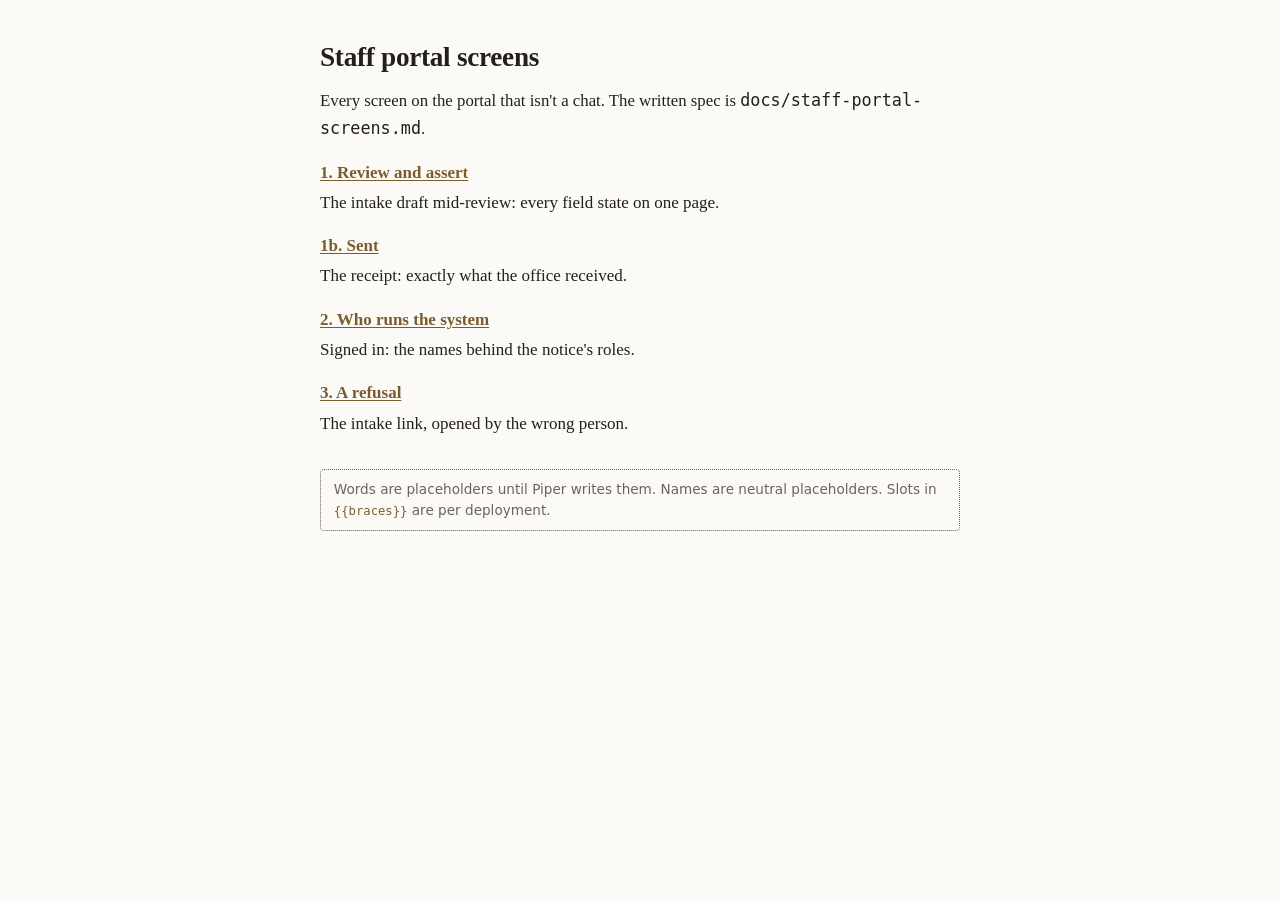
<file: docs/staff-portal-screens/index.html>
<!DOCTYPE html>
<!-- MOCKUP gallery.  Open this file in a browser; nothing here is served by any box. -->
<html lang="en">
<head>
<meta charset="utf-8">
<meta name="viewport" content="width=device-width, initial-scale=1">
<title>Staff portal screens: mockups</title>
<link rel="stylesheet" href="portal.css">
</head>
<body>
<main>
  <h1>Staff portal screens</h1>
  <p class="lede">Every screen on the portal that isn't a chat.  The written spec is <code>docs/staff-portal-screens.md</code>.</p>
  <dl class="record">
    <dt><a href="intake-review.html">1. Review and assert</a></dt>
    <dd>The intake draft mid-review: every field state on one page.</dd>
    <dt><a href="intake-sent.html">1b. Sent</a></dt>
    <dd>The receipt: exactly what the office received.</dd>
    <dt><a href="admins.html">2. Who runs the system</a></dt>
    <dd>Signed in: the names behind the notice's roles.</dd>
    <dt><a href="refusal.html">3. A refusal</a></dt>
    <dd>The intake link, opened by the wrong person.</dd>
  </dl>
  <p class="mock-note">Words are placeholders until Piper writes them.  Names are neutral placeholders.  Slots in <span class="slot">{{braces}}</span> are per deployment.</p>
</main>
</body>
</html>
</file>
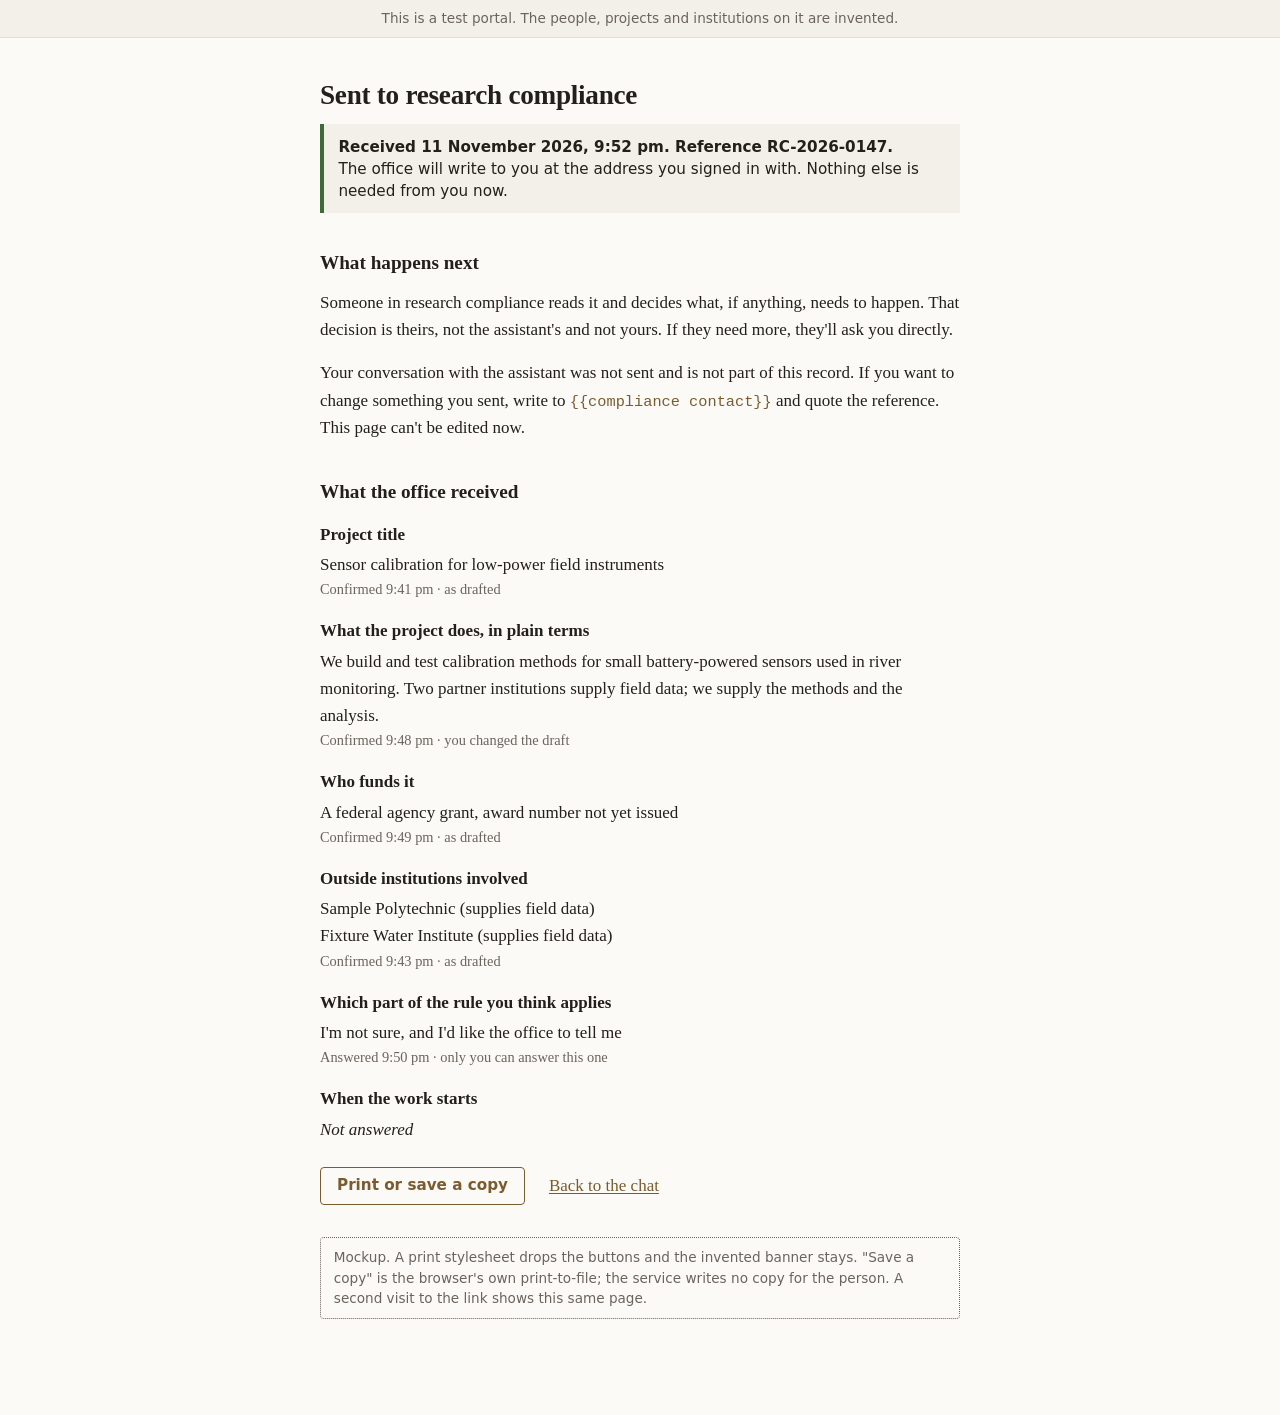
<file: docs/staff-portal-screens/intake-sent.html>
<!DOCTYPE html>
<!--
  MOCKUP.  What the person sees after they send, and every time they open the
  same link afterwards.  Spec: docs/staff-portal-screens.md, "1. Review and assert".

  It shows exactly what the office received: the fields, each one's
  confirmation mark and time, and whether it was changed from the draft.
  That is counsel's whole list, so the person sees their own submission the
  way the office does.
-->
<html lang="en">
<head>
<meta charset="utf-8">
<meta name="viewport" content="width=device-width, initial-scale=1">
<meta name="robots" content="noindex">
<title>Sent · research compliance intake</title>
<link rel="stylesheet" href="portal.css">
</head>
<body>
<div class="invented" role="note">This is a test portal.  The people, projects and institutions on it are invented.</div>
<main>
  <h1>Sent to research compliance</h1>

  <div class="where done" role="status">
    <strong>Received 11 November 2026, 9:52 pm.  Reference RC-2026-0147.</strong>
    The office will write to you at the address you signed in with.  Nothing else is needed from you now.
  </div>

  <h2>What happens next</h2>
  <p>Someone in research compliance reads it and decides what, if anything, needs to happen.  That decision is theirs, not the assistant's and not yours.  If they need more, they'll ask you directly.</p>
  <p>Your conversation with the assistant was not sent and is not part of this record.  If you want to change something you sent, write to <span class="slot">{{compliance contact}}</span> and quote the reference.  This page can't be edited now.</p>

  <h2>What the office received</h2>
  <dl class="record">
    <dt>Project title</dt>
    <dd>Sensor calibration for low-power field instruments
      <span class="fine">Confirmed 9:41 pm · as drafted</span></dd>

    <dt>What the project does, in plain terms</dt>
    <dd>We build and test calibration methods for small battery-powered sensors used in river monitoring.  Two partner institutions supply field data; we supply the methods and the analysis.
      <span class="fine">Confirmed 9:48 pm · you changed the draft</span></dd>

    <dt>Who funds it</dt>
    <dd>A federal agency grant, award number not yet issued
      <span class="fine">Confirmed 9:49 pm · as drafted</span></dd>

    <dt>Outside institutions involved</dt>
    <dd>Sample Polytechnic (supplies field data)<br>Fixture Water Institute (supplies field data)
      <span class="fine">Confirmed 9:43 pm · as drafted</span></dd>

    <dt>Which part of the rule you think applies</dt>
    <dd>I'm not sure, and I'd like the office to tell me
      <span class="fine">Answered 9:50 pm · only you can answer this one</span></dd>

    <dt>When the work starts</dt>
    <dd><em>Not answered</em></dd>
  </dl>

  <div class="actions">
    <button type="button" onclick="window.print()">Print or save a copy</button>
    <a href="/">Back to the chat</a>
  </div>

  <p class="mock-note">Mockup.  A print stylesheet drops the buttons and the invented banner stays.  "Save a copy" is the browser's own print-to-file; the service writes no copy for the person.  A second visit to the link shows this same page.</p>
</main>
</body>
</html>
</file>
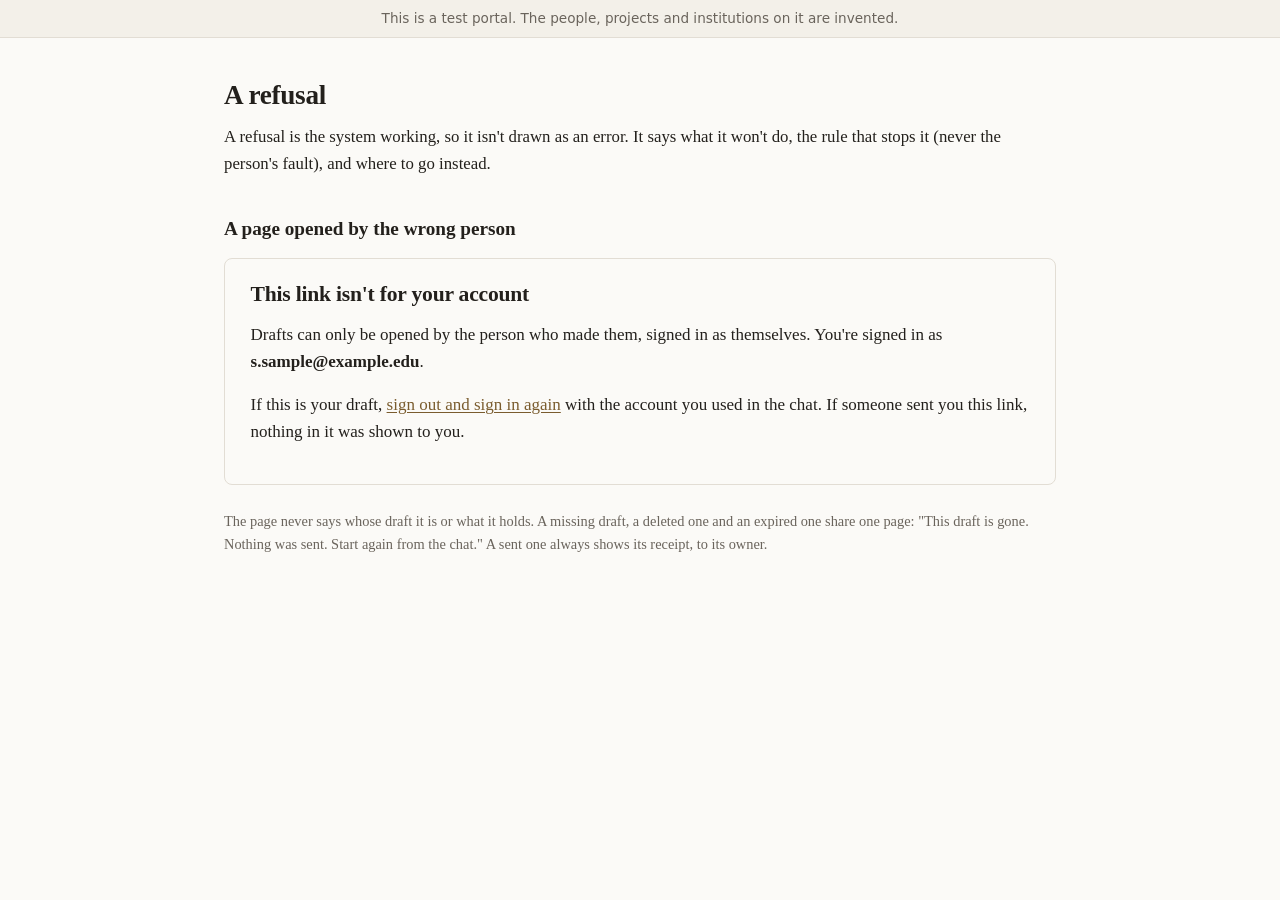
<file: docs/staff-portal-screens/refusal.html>
<!DOCTYPE html>
<!--
  MOCKUP.  What a refusal looks like on the portal's one page outside the
  chat.  Spec: docs/staff-portal-screens.md, "3. A refusal".

  Served by the intake service when a draft's link is opened by someone
  signed in as anyone but the draft's owner.
-->
<html lang="en">
<head>
<meta charset="utf-8">
<meta name="viewport" content="width=device-width, initial-scale=1">
<meta name="robots" content="noindex">
<title>Mockup: a refusal</title>
<link rel="stylesheet" href="portal.css">
</head>
<body>
<div class="invented" role="note">This is a test portal.  The people, projects and institutions on it are invented.</div>
<main class="wide">
  <h1>A refusal</h1>
  <p class="lede">A refusal is the system working, so it isn't drawn as an error.  It says what it won't do, the rule that stops it (never the person's fault), and where to go instead.</p>

  <h2>A page opened by the wrong person</h2>
  <div style="border:1px solid var(--rule);border-radius:8px;padding:1.4rem 1.6rem;margin:1rem 0 1.6rem">
    <h1 style="font-size:1.35rem">This link isn't for your account</h1>
    <p>Drafts can only be opened by the person who made them, signed in as themselves.  You're signed in as <strong>s.sample@example.edu</strong>.</p>
    <p>If this is your draft, <a href="#">sign out and sign in again</a> with the account you used in the chat.  If someone sent you this link, nothing in it was shown to you.</p>
  </div>
  <p class="fine">The page never says whose draft it is or what it holds.  A missing draft, a deleted one and an expired one share one page: "This draft is gone.  Nothing was sent.  Start again from the chat."  A sent one always shows its receipt, to its owner.</p>
</main>
</body>
</html>
</file>
<file: docs/staff-portal-screens/portal.css>
/*
  Staff portal screens: the shared stylesheet for every page the portal
  serves outside the chat.  Mockup, not a build: see docs/staff-portal-screens.md.

  Same tokens as the edge's own pages (caddy/nocourse, caddy/upgrade), so a
  person who goes from the chat to a portal page and back feels one place.
  No webfonts, no CDN, no script required to read anything.
*/
:root {
  --bg: #fbfaf7; --fg: #23201c; --muted: #6a645c;
  --rule: #e2ddd4; --accent: #7a5c2e; --panel: #f3f0e9;
  --ok: #3f6a3a; --wait: #8a6414; --flag: #8f3b2a;
  --focus: #2f5f8f;
}
@media (prefers-color-scheme: dark) {
  :root {
    --bg: #171614; --fg: #e8e4dd; --muted: #a09a91;
    --rule: #322f2a; --accent: #d3ae6f; --panel: #201e1b;
    --ok: #8fc386; --wait: #e0b663; --flag: #e79a87;
    --focus: #8cb8e6;
  }
}
* { box-sizing: border-box; }
html { -webkit-text-size-adjust: 100%; }
body {
  margin: 0; background: var(--bg); color: var(--fg);
  font: 17px/1.6 ui-serif, Georgia, "Times New Roman", serif;
  padding: 0 16px;
}
main { max-width: 40rem; margin: 2.5rem auto 6rem; }
main.wide { max-width: 52rem; }
h1 { font-size: 1.7rem; line-height: 1.25; font-weight: 600; margin: 0 0 0.8rem; letter-spacing: -0.01em; }
h2 { font-size: 1.2rem; line-height: 1.3; font-weight: 600; margin: 2.4rem 0 0.8rem; }
h3 { font-size: 1rem; font-weight: 600; margin: 1.6rem 0 0.4rem; }
p { margin: 0 0 1rem; }
a { color: var(--accent); text-underline-offset: 2px; }
hr { border: 0; border-top: 1px solid var(--rule); margin: 2.4rem 0 1.6rem; }
.lede { font-size: 1.05rem; }
.fine, small { font-size: 0.9rem; color: var(--muted); }
:focus-visible { outline: 3px solid var(--focus); outline-offset: 2px; }

/* Every page on a constructed portal opens with this, above the title. */
.invented {
  font: 0.85rem/1.4 ui-sans-serif, system-ui, sans-serif;
  background: var(--panel); border-bottom: 1px solid var(--rule);
  margin: 0 -16px; padding: 0.55rem 16px; text-align: center; color: var(--muted);
}

/* The one line that says where the person stands.  Always first under the h1. */
.where {
  font: 0.95rem/1.45 ui-sans-serif, system-ui, sans-serif;
  border-left: 4px solid var(--wait); background: var(--panel);
  padding: 0.7rem 0.9rem; margin: 0 0 1.8rem;
}
.where.done { border-left-color: var(--ok); }
.where strong { display: block; }

/* Chips: state, never judgment.  Words carry the meaning; colour only repeats it. */
.chip {
  display: inline-block; font: 600 0.75rem/1 ui-sans-serif, system-ui, sans-serif;
  letter-spacing: 0.02em; padding: 0.3rem 0.5rem; border-radius: 3px;
  border: 1px solid currentColor; vertical-align: 0.1em; white-space: nowrap;
}
.chip.ok { color: var(--ok); }
.chip.wait { color: var(--wait); }
.chip.flag { color: var(--flag); }
.chip.plain { color: var(--muted); }

/* ---- the review-and-assert page ---- */
fieldset.field {
  border: 1px solid var(--rule); border-radius: 6px;
  padding: 1rem 1.1rem 1.1rem; margin: 0 0 1.2rem;
}
fieldset.field.unanswered { border-style: dashed; }
fieldset.field legend { font-weight: 600; padding: 0 0.35rem; margin-left: -0.35rem; }
.field .asks { color: var(--muted); font-size: 0.95rem; margin: 0 0 0.7rem; }
.field .meta {
  display: flex; flex-wrap: wrap; gap: 0.5rem 1rem; align-items: center;
  font: 0.85rem/1.4 ui-sans-serif, system-ui, sans-serif; color: var(--muted);
  margin: 0.7rem 0 0;
}
textarea, input[type=text], input[type=date] {
  width: 100%; font: inherit; color: inherit; background: var(--bg);
  border: 1px solid var(--muted); border-radius: 4px; padding: 0.5rem 0.6rem;
}
textarea { min-height: 5.5rem; resize: vertical; }
.choices { list-style: none; padding: 0; margin: 0; }
.choices li { margin: 0.35rem 0; }
.choices label { display: flex; gap: 0.6rem; align-items: baseline; }
details.draft { font-size: 0.9rem; margin: 0.6rem 0 0; }
details.draft summary { cursor: pointer; color: var(--accent); }
details.draft blockquote { margin: 0.4rem 0 0; padding: 0.4rem 0.8rem; border-left: 3px solid var(--rule); color: var(--muted); }

button, .button {
  font: 600 0.95rem/1 ui-sans-serif, system-ui, sans-serif;
  padding: 0.65rem 1rem; border-radius: 4px; cursor: pointer;
  border: 1px solid var(--accent); background: transparent; color: var(--accent);
  text-decoration: none; display: inline-block;
}
button.primary { background: var(--accent); color: var(--bg); }
button[aria-disabled=true] { opacity: 0.55; cursor: not-allowed; }
button.quiet { border-color: transparent; padding-left: 0; padding-right: 0; text-decoration: underline; text-underline-offset: 2px; }

.assert {
  border-top: 2px solid var(--fg); margin-top: 2.4rem; padding-top: 1.4rem;
}
.assert .sentence { font-size: 1.05rem; }
.assert .outstanding { font: 0.9rem/1.5 ui-sans-serif, system-ui, sans-serif; color: var(--wait); margin: 0.8rem 0; }
.actions { display: flex; flex-wrap: wrap; gap: 1rem 1.5rem; align-items: center; margin-top: 1rem; }

/* ---- read-only records: receipt, notice history, staff tables ---- */
dl.record { margin: 0 0 1.5rem; }
dl.record dt { font-weight: 600; margin-top: 1rem; }
dl.record dd { margin: 0.2rem 0 0; }
dl.record dd .fine { display: block; }
table { border-collapse: collapse; width: 100%; font: 0.92rem/1.45 ui-sans-serif, system-ui, sans-serif; margin: 0.5rem 0 1rem; }
th, td { text-align: left; padding: 0.45rem 0.6rem; border-bottom: 1px solid var(--rule); vertical-align: top; }
th { font-weight: 600; }
td.num, th.num { text-align: right; font-variant-numeric: tabular-nums; }
td.suppressed { color: var(--muted); font-style: italic; text-align: right; }
caption { text-align: left; font-weight: 600; padding-bottom: 0.4rem; }
.tfoot-note { font: 0.85rem/1.45 ui-sans-serif, system-ui, sans-serif; color: var(--muted); }

/* ---- a chat message, drawn so a mockup can show how a tool result reads ---- */
.chat {
  border: 1px solid var(--rule); border-radius: 8px; padding: 1rem 1.2rem;
  margin: 1rem 0 1.6rem; font: 0.95rem/1.55 ui-sans-serif, system-ui, sans-serif;
}
.chat .who { font-weight: 600; font-size: 0.8rem; color: var(--muted); margin-bottom: 0.4rem; }
.chat.person { background: var(--panel); margin-left: 3rem; }
.chat p, .chat ul { margin: 0 0 0.7rem; }
.chat ul { padding-left: 1.2rem; }
.chat code { font-size: 0.85em; }
.chat h4 { margin: 1rem 0 0.3rem; font-size: 0.95rem; }

/* ---- the mockup gallery's own furniture; not part of any built page ---- */
.mock-note {
  font: 0.85rem/1.5 ui-sans-serif, system-ui, sans-serif; color: var(--muted);
  border: 1px dotted var(--muted); border-radius: 4px; padding: 0.6rem 0.8rem; margin: 2rem 0;
}
.slot { font-family: ui-monospace, monospace; font-size: 0.9em; color: var(--accent); }
</file>
